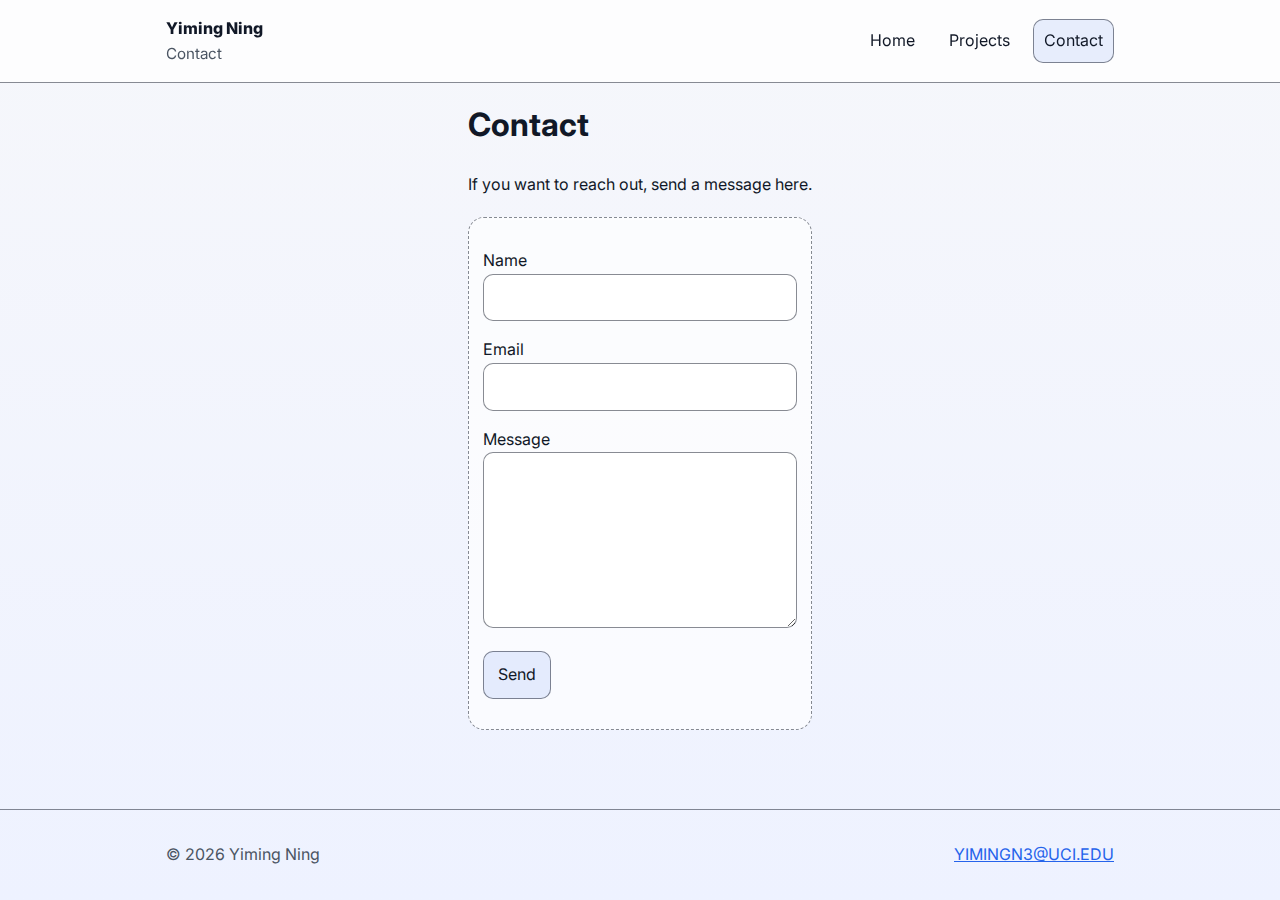
<file: contact.html>
<!doctype html>
<html lang="en">
<head>
  <meta charset="utf-8" />
  <meta name="viewport" content="width=device-width, initial-scale=1" />
  <meta name="author" content="Yiming Ning" />
  <meta name="description" content="Contact page." />
  <title>Yiming Ning | Contact</title>

  <link rel="preconnect" href="https://fonts.googleapis.com">
  <link rel="preconnect" href="https://fonts.gstatic.com" crossorigin>
  <link href="https://fonts.googleapis.com/css2?family=Inter:wght@400;600;800&display=swap" rel="stylesheet">

  <link rel="stylesheet" href="styles.css" />
</head>

<body>
  <a class="skip-link" href="#main">Skip to main content</a>

  <header class="site-header">
    <div class="container header-inner">
      <div>
        <p class="site-title">Yiming Ning</p>
        <p class="site-subtitle">Contact</p>
      </div>

      <nav aria-label="Primary">
        <ul class="nav">
          <li><a href="index.html">Home</a></li>
          <li><a href="projects.html">Projects</a></li>
          <li><a class="active" href="contact.html">Contact</a></li>
        </ul>
      </nav>
    </div>
  </header>

  <main id="main" class="container">
    <h1>Contact</h1>
    <p>If you want to reach out, send a message here.</p>

    <form class="note" action="#" method="post" aria-label="Contact form">
      <p>
        <label for="name">Name</label><br />
        <input id="name" name="name" type="text" autocomplete="name" required />
      </p>

      <p>
        <label for="email">Email</label><br />
        <input id="email" name="email" type="email" autocomplete="email" required />
      </p>

      <p>
        <label for="message">Message</label><br />
        <textarea id="message" name="message" rows="6" required></textarea>
      </p>

      <p>
        <button class="btn" type="submit">Send</button>
      </p>

    </form>
  </main>

  <footer class="site-footer">
    <div class="container footer-inner">
      <p>© 2026 Yiming Ning</p>
      <p><a href="mailto:YIMINGN3@UCI.EDU">YIMINGN3@UCI.EDU</a></p>
    </div>
  </footer>
</body>
</html>
</file>
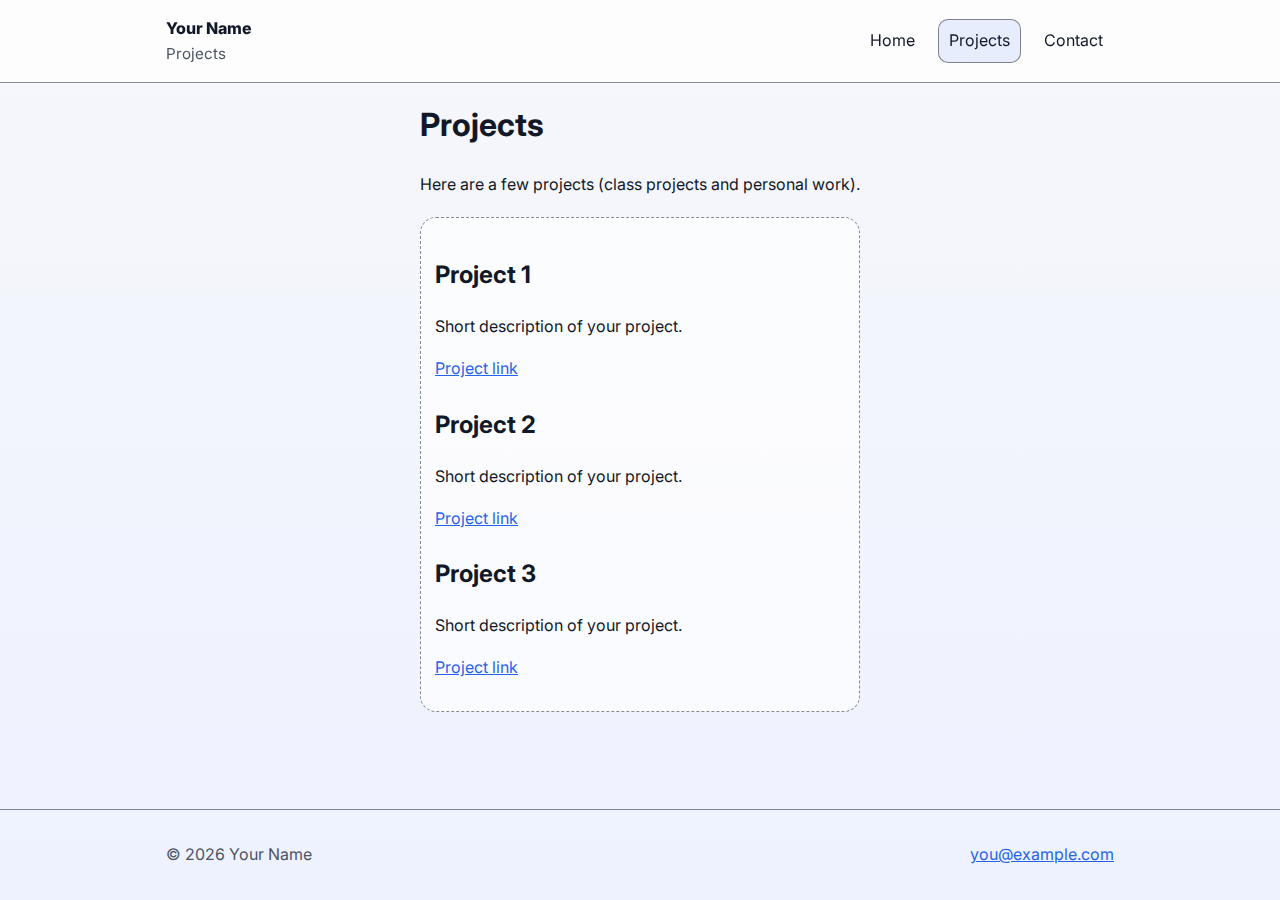
<file: projects.html>
<!doctype html>
<html lang="en">
<head>
  <meta charset="utf-8" />
  <meta name="viewport" content="width=device-width, initial-scale=1" />
  <meta name="author" content="Your Name" />
  <meta name="description" content="Projects page." />
  <title>Your Name | Projects</title>

  <link rel="preconnect" href="https://fonts.googleapis.com">
  <link rel="preconnect" href="https://fonts.gstatic.com" crossorigin>
  <link href="https://fonts.googleapis.com/css2?family=Inter:wght@400;600;800&display=swap" rel="stylesheet">

  <link rel="stylesheet" href="styles.css" />
</head>

<body>
  <a class="skip-link" href="#main">Skip to main content</a>

  <header class="site-header">
    <div class="container header-inner">
      <div>
        <p class="site-title">Your Name</p>
        <p class="site-subtitle">Projects</p>
      </div>

      <nav aria-label="Primary">
        <ul class="nav">
          <li><a href="index.html">Home</a></li>
          <li><a class="active" href="projects.html">Projects</a></li>
          <li><a href="contact.html">Contact</a></li>
        </ul>
      </nav>
    </div>
  </header>

  <main id="main" class="container">
    <h1>Projects</h1>
    <p>Here are a few projects (class projects and personal work).</p>

    <section class="note" aria-label="Project list">
      <h2>Project 1</h2>
      <p>Short description of your project.</p>
      <p><a href="https://github.com/" target="_blank" rel="noreferrer">Project link</a></p>

      <h2>Project 2</h2>
      <p>Short description of your project.</p>
      <p><a href="https://github.com/" target="_blank" rel="noreferrer">Project link</a></p>

      <h2>Project 3</h2>
      <p>Short description of your project.</p>
      <p><a href="https://github.com/" target="_blank" rel="noreferrer">Project link</a></p>
    </section>
  </main>

  <footer class="site-footer">
    <div class="container footer-inner">
      <p>© 2026 Your Name</p>
      <p><a href="mailto:you@example.com">you@example.com</a></p>
    </div>
  </footer>
</body>
</html>
</file>
<file: styles.css>
:root {
  --bg: #f6f7fb;
  --panel: #ffffff;
  --text: #111827;
  --muted: #4b5563;
  --accent: #2563eb;
  --border: rgba(17, 24, 39, 0.50);
}

main {
  flex: 1;
}

* { box-sizing: border-box; }

body {
  margin: 0;
  font-family: Inter, system-ui, -apple-system, "Segoe UI", Roboto, Arial, sans-serif;
  line-height: 1.6;
  background: linear-gradient(180deg, #f6f7fb 0%, #eef2ff 100%);
  color: var(--text);

  min-height: 100vh;
  display: flex;
  flex-direction: column;
}

a { color: var(--accent); }
a:focus { outline: 2px solid var(--accent); outline-offset: 2px; }

.container {
  max-width: 980px;
  margin: 0 auto;
  padding: 16px;
}

.skip-link {
  position: absolute;
  left: -999px;
  top: 8px;
  background: #ffffff;
  color: #000000;
  padding: 8px 12px;
  border-radius: 8px;
}
.skip-link:focus { left: 16px; }

.site-header {
  border-bottom: 1px solid var(--border);
  background: rgba(255, 255, 255, 0.75);
  backdrop-filter: blur(8px);
}

.header-inner {
  display: flex;
  align-items: center;
  justify-content: space-between;
  gap: 16px;
}

.site-title { margin: 0; font-weight: 800; }
.site-subtitle { margin: 0; color: var(--muted); font-size: 0.95rem; }

.nav {
  list-style: none;
  margin: 0;
  padding: 0;
  display: flex;
  gap: 12px;
}

.nav a {
  display: inline-block;
  padding: 8px 10px;
  border-radius: 10px;
  text-decoration: none;
  color: var(--text);
  border: 1px solid transparent;
}

.nav a.active,
.nav a:hover {
  border-color: var(--border);
  background: rgba(37, 99, 235, 0.10);
}

.hero {
  margin-top: 18px;
  display: flex;
  gap: 18px;
  align-items: center;
  padding: 16px;
  border: 1px solid var(--border);
  border-radius: 16px;
  background: var(--panel);
}

.avatar {
  border-radius: 999px;
  border: 1px solid var(--border);
  object-fit: cover;
}

h1 { margin-top: 0; }
h2 { margin-top: 24px; }

.pill-list {
  list-style: none;
  padding: 0;
  display: flex;
  flex-wrap: wrap;
  gap: 10px;
}

.pill-list li {
  border: 1px solid var(--border);
  background: rgba(37, 99, 235, 0.06); /* very light accent tint */
  padding: 6px 12px;
  border-radius: 999px;
  color: var(--text);
  font-size: 0.95rem;
  cursor: default;
  box-shadow: inset 0 0 0 1px rgba(37, 99, 235, 0.08);
}

.cards {
  display: grid;
  grid-template-columns: repeat(2, minmax(0, 1fr));
  gap: 16px;
  margin-top: 16px;
}

.card {
  border: 1px solid var(--border);
  background: var(--panel);
  border-radius: 16px;
  padding: 16px;
}

.card h2 {
  margin-top: 0;
}

.meta {
  color: var(--muted);
  font-size: 0.95rem;
}

@media (max-width: 700px) {
  .cards {
    grid-template-columns: 1fr;
  }
}

.note {
  margin-top: 20px;
  padding: 14px;
  border: 1px dashed var(--border);
  border-radius: 16px;
  background: rgba(255, 255, 255, 0.65);
}

.site-footer {
  margin-top: 36px;
  border-top: 1px solid var(--border);
  color: var(--muted);
}
.footer-inner {
  display: flex;
  justify-content: space-between;
  gap: 16px;
}

input, textarea, button {
  font: inherit;
}

input, textarea {
  width: 100%;
  max-width: 520px;
  padding: 10px 12px;
  border-radius: 10px;
  border: 1px solid var(--border);
  background: var(--panel);
  color: var(--text);
}

form.note {
  max-width: 560px;
}

button {
  padding: 10px 14px;
  border-radius: 10px;
  border: 1px solid var(--border);
  background: rgba(37, 99, 235, 0.10);
  color: var(--text);
}

/* Responsive */
@media (max-width: 700px) {
  .header-inner { flex-direction: column; align-items: flex-start; }
  .nav { flex-wrap: wrap; }
  .hero { flex-direction: column; align-items: flex-start; }
}
</file>
